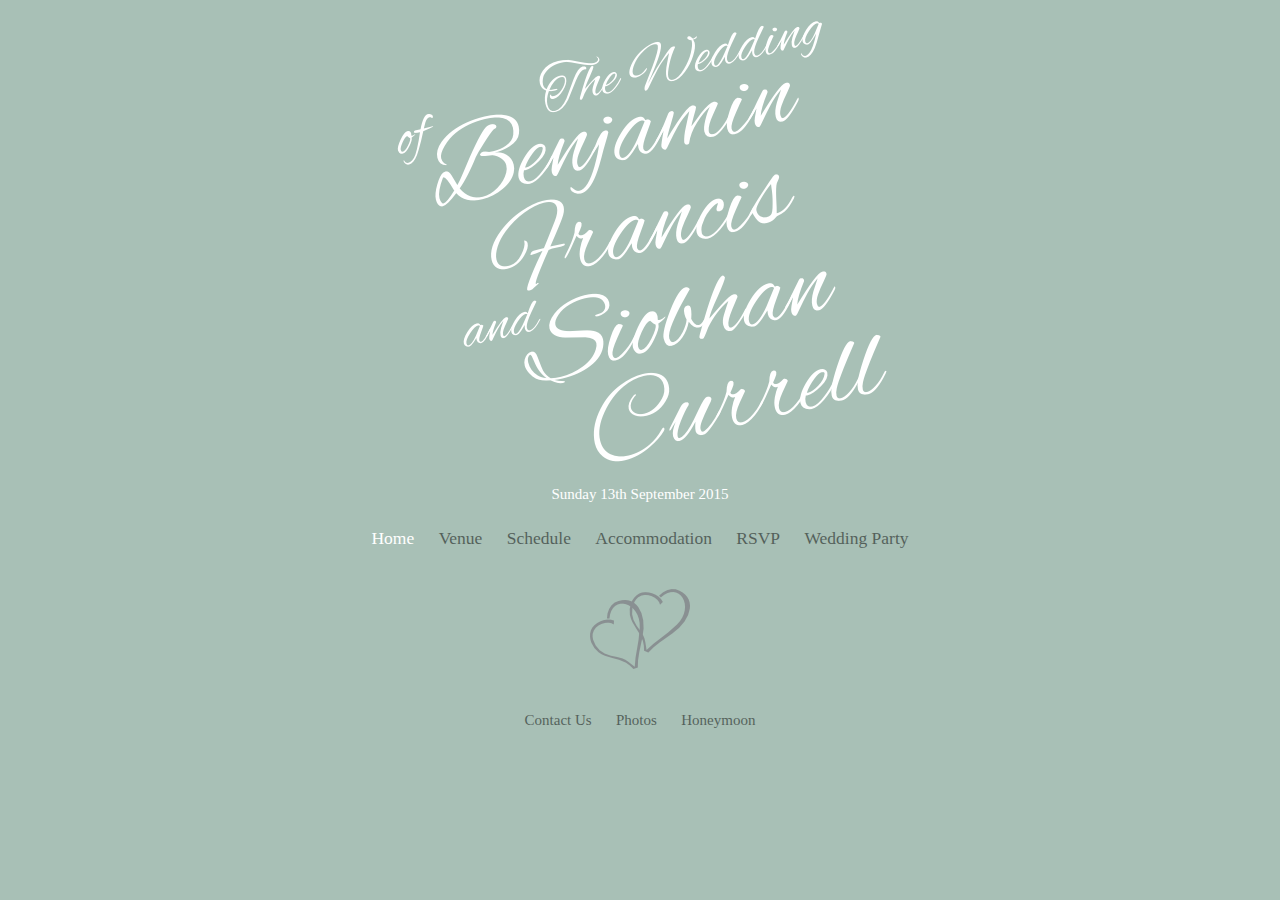
<file: index.html>
<!DOCTYPE html>

<html>
  <head>
    <meta charset="utf-8">
    <title>Ben & Siobhan's Wedding</title>
    <link rel="stylesheet" type="text/css" href="css/site.css" />
    <link rel="stylesheet" type="text/css" href="css/home.css" />
  </head>
  <body>
    <img src="images/title.png" alt="Ben & Siobhan's Wedding" class="headline-image" />
    <p class="date">Sunday 13th September 2015</p>
    <nav>
      <ul>
        <li class="selected"><a href="/">Home</a></li>
        <li><a href="/venue">Venue</a></li>
        <li><a href="/schedule">Schedule</a></li>
        <li><a href="/accommodation">Accommodation</a></li>
        <li><a href="/rsvp">RSVP</a></li>
        <li><a href="/wedding_party">Wedding Party</a></li>
      </ul>
    </nav>
    <footer>
      <img id="hearts" src="../images/hearts.png" />
      <nav>
        <ul>
          <li><a href="/contact">Contact Us</a></li>
          <li><a href="/photos">Photos</a></li>
          <li><a href="/honeymoon">Honeymoon</a></li>
        </ul>
      </nav>
    </footer>
  </body>
  
</html>
</file>
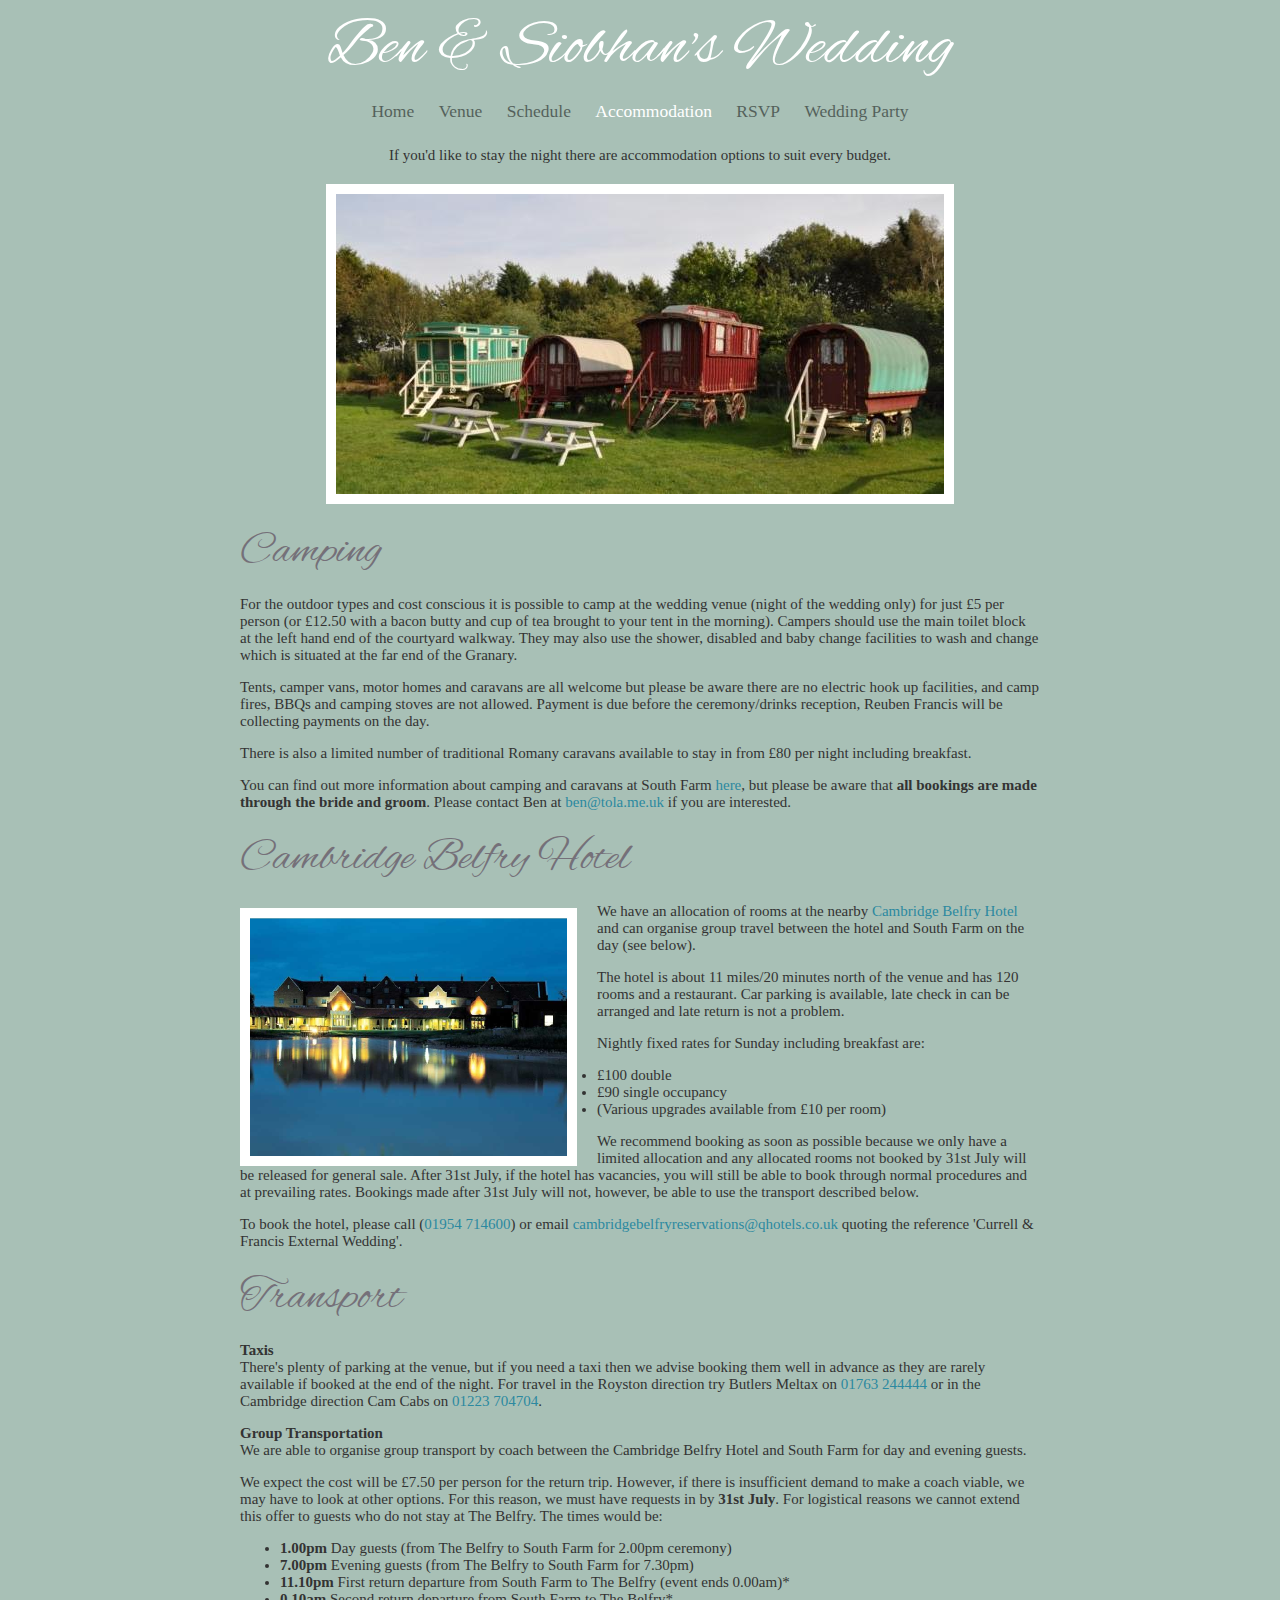
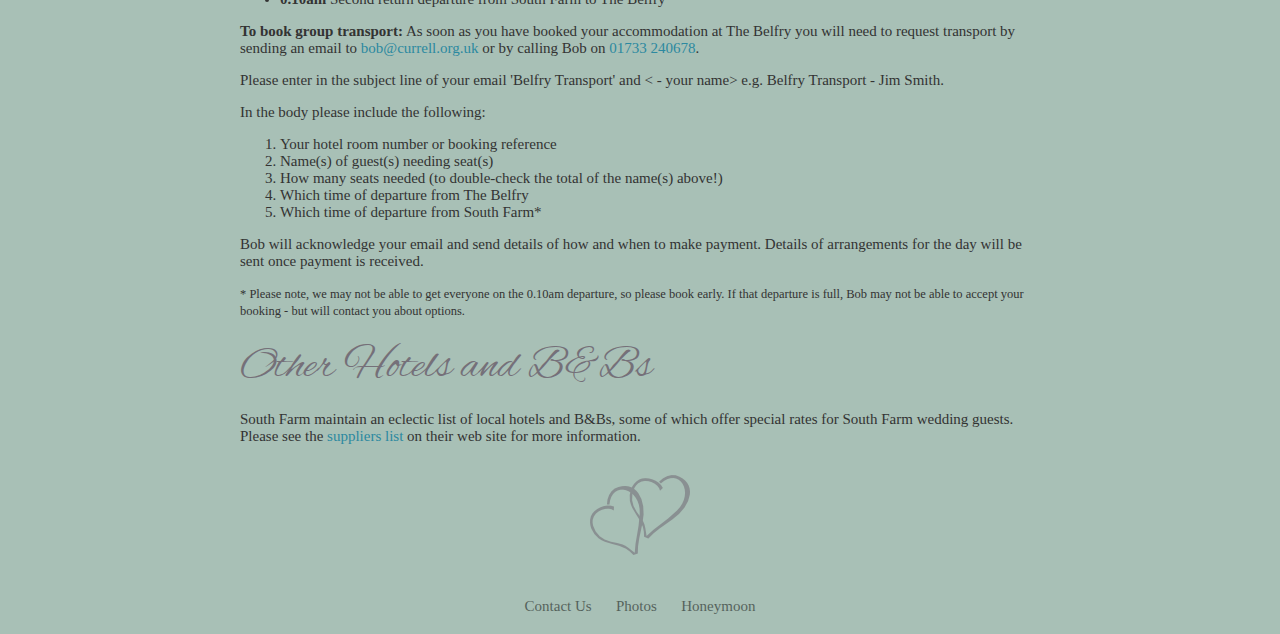
<file: accommodation/index.html>
<!DOCTYPE html>

<html>
  <head>
    <meta charset="utf-8">
    <title>Ben & Siobhan's Wedding - Accommodation</title>
    <link rel="stylesheet" type="text/css" href="../css/site.css" />
        <link rel="stylesheet" type="text/css" href="accommodation.css" />
  </head>
  <body>
    <h1>Ben & Siobhan's Wedding</h1>
    <nav>
      <ul>
        <li><a href="/">Home</a></li>
        <li><a href="/venue">Venue</a></li>
        <li><a href="/schedule">Schedule</a></li>
        <li class="selected"><a href="/accommodation">Accommodation</a></li>
        <li><a href="/rsvp">RSVP</a></li>
        <li><a href="/wedding_party">Wedding Party</a></li>
      </ul>
    </nav>
    <p class="intro">If you'd like to stay the night there are accommodation options to suit every budget.</p>
    <img src="images/caravans.png" alt="South Farm" class="headline-image photo" />
    <section id="accommodation">
      <h2>Camping</h2>
      <p>For the outdoor types and cost conscious it is possible to camp at the wedding venue (night of the wedding only)
      for just £5 per person (or £12.50 with a bacon butty and cup of tea brought to your tent in the morning). Campers should use the main toilet block at the left hand end of the courtyard walkway.
      They may also use the shower, disabled and baby change facilities to wash and change which is situated at the
      far end of the Granary.</p>
      
      <p>Tents, camper vans, motor homes and caravans are all welcome but please be
      aware there are no electric hook up facilities, and camp fires, BBQs and camping stoves are not allowed.
      Payment is due before the ceremony/drinks reception, Reuben Francis will be collecting payments on the day.</p>
      <p>There is also a limited number of traditional Romany caravans available to stay in from £80 per night including breakfast.</p>
      <p>You can find out more information about camping and caravans at South Farm <a href="http://www.south-farm.co.uk/wp-content/uploads/2015/05/Accommodation.pdf">here</a>,
      but please be aware that <strong>all bookings are made through the bride and groom</strong>. Please contact Ben at <a href="mailto:ben@tola.me.uk">ben@tola.me.uk</a> if you are interested.
      </p>
      
      <h2>Cambridge Belfry Hotel</h2>
      <img id="belfry" src="images/belfry.png" class="photo" alt="The Cambridge Belfry" />
      <p>We have an allocation of rooms at the nearby <a href="http://www.qhotels.co.uk/our-locations/the-cambridge-belfry/">Cambridge Belfry Hotel</a> and can organise group travel between the hotel
      and South Farm on the day (see below).</p>
      <p>The hotel is about 11 miles/20 minutes north of the venue and has 120 rooms and a restaurant. Car parking is
      available, late check in can be arranged and late return is not a problem.</p>
      <p>Nightly fixed rates for Sunday including breakfast are:</p>
      <ul id="prices">
        <li>£100 double</li>
        <li>£90 single occupancy</li>
        <li>(Various upgrades available from £10 per room)</li>
      </ul>
      <p>We recommend booking as soon as possible because we only have a limited allocation and any allocated rooms not booked by 31st July will be released for general sale. After 31st July, if the hotel has vacancies, you will still be able to book through normal procedures and at prevailing rates.  Bookings made after 31st July will not, however, be able to use the transport described below.</p>
      <p>To book the hotel, please call (<a href="tel://01954714600">01954 714600</a>) or email <a href="mailto:cambridgebelfryreservations@qhotels.co.uk">cambridgebelfryreservations@qhotels.co.uk</a> quoting the reference 'Currell & Francis External Wedding'.</p>
      
      <h2>Transport</h2>
      <p><strong>Taxis</strong><br />There's plenty of parking at the venue, but if you need a taxi then we advise booking them well in advance as they are rarely available if booked at the end of the night. For travel in the Royston direction try Butlers Meltax on <a href="tel://01763244444">01763 244444</a> or in the Cambridge direction Cam Cabs on <a href="tel://01223704704">01223 704704</a>.</p>
      
      <p><strong>Group Transportation</strong><br />We are able to organise group transport by coach between the Cambridge Belfry Hotel and South Farm for day and evening guests.</p>
      <p>We expect the cost will be £7.50 per person for the return trip.  However, if there is insufficient demand to make a coach viable, we may have to look at other options. For this reason, we must have requests in by <strong>31st July</strong>. For logistical reasons we cannot extend this offer to guests who do not stay at The Belfry. The times would be:</p>
      <ul>
        <li><strong>1.00pm</strong> Day guests (from The Belfry to South Farm for 2.00pm ceremony)	
        <li><strong>7.00pm</strong> Evening guests (from The Belfry to South Farm for 7.30pm)</li>
        <li><strong>11.10pm</strong> First return departure from South Farm to The Belfry	(event ends 0.00am)*</li>
        <li><strong>0.10am</strong> Second return departure from South Farm to The Belfry*</li>
      </ul>
      <p><strong>To book group transport:</strong> As soon as you have booked your accommodation at The Belfry you will need to request transport by sending an email to <a href="mailto:bob@currell.org.uk">bob@currell.org.uk</a> or by calling Bob on <a href="tel://01733240678">01733 240678</a>.</p>
      <p>Please enter in the subject line of your email 'Belfry Transport'  and < - your name> e.g. Belfry Transport - Jim Smith.</p>
      <p>In the body please include the following:</p>
      <ol>
        <li>Your hotel room number or booking reference</li>
        <li>Name(s) of guest(s) needing seat(s)</li>
        <li>How many seats needed (to double-check the total of the name(s) above!)</li>
        <li>Which time of departure from The Belfry</li>
        <li>Which time of departure from South Farm*</li>
      </ol>

      <p>Bob will acknowledge your email and send details of how and when to make payment. Details of arrangements for the day will be sent once payment is received.</p>

<p><small>* Please note, we may not be able to get everyone on the 0.10am departure, so please book early.  If that departure is full, Bob may not be able to accept your booking - but will contact you about options.</small></p>
</p>
      
      <h2>Other Hotels and B&Bs</h2>
      <p>South Farm maintain an eclectic list of local hotels and B&Bs, some of which offer special rates for South Farm wedding guests.
      Please see the <a href="http://south-farm.co.uk/suppliers/">suppliers list</a> on their web site for more information.</p>
    </section>
    <footer>
      <img id="hearts" src="../images/hearts.png" />
      <nav>
        <ul>
          <li><a href="/contact">Contact Us</a></li>
          <li><a href="/photos">Photos</a></li>
          <li><a href="/honeymoon">Honeymoon</a></li>
        </ul>
      </nav>
    </footer>
  </body>
  
</html>
</file>
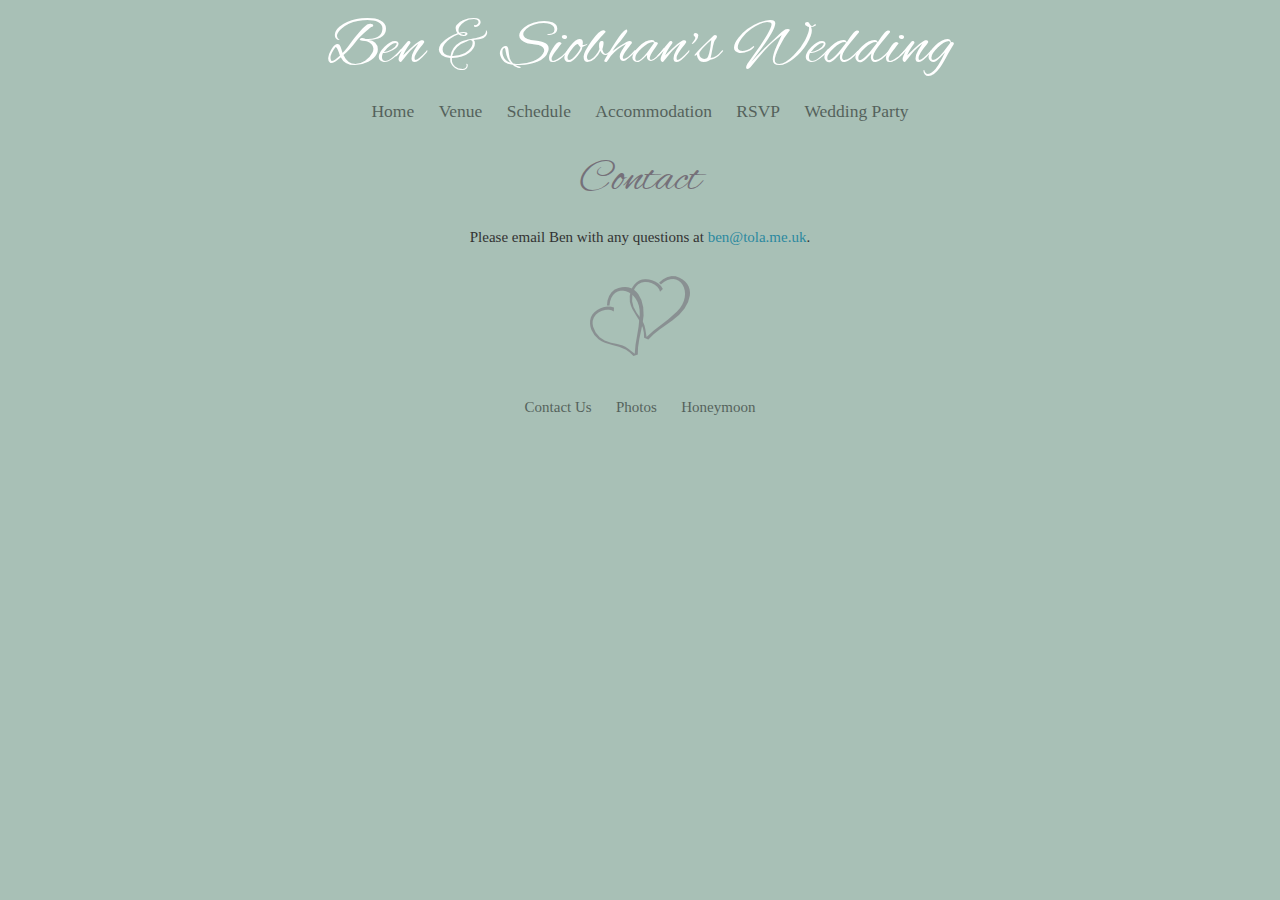
<file: contact/index.html>
<!DOCTYPE html>

<html>
  <head>
    <meta charset="utf-8">
    <title>Ben & Siobhan's Wedding - Schedule</title>
    <link rel="stylesheet" type="text/css" href="../css/site.css" />
    <link rel="stylesheet" type="text/css" href="contact.css" />
  </head>
  <body>
    <h1>Ben & Siobhan's Wedding</h1>
    <nav>
      <ul>
        <li><a href="/">Home</a></li>
        <li><a href="/venue">Venue</a></li>
        <li><a href="/schedule">Schedule</a></li>
        <li><a href="/accommodation">Accommodation</a></li>
        <li><a href="/rsvp">RSVP</a></li>
        <li><a href="/wedding_party">Wedding Party</a></li>
      </ul>
    </nav>
    <section id="contact">
      <h2>Contact</h2>
      <p>Please email Ben with any questions at <a href="mailto:ben@tola.me.uk">ben@tola.me.uk</a>.</p>
    </section>
    <footer>
      <img id="hearts" src="../images/hearts.png" />
      <nav>
        <ul>
          <li><a href="/contact">Contact Us</a></li>
          <li><a href="/photos">Photos</a></li>
          <li><a href="/honeymoon">Honeymoon</a></li>
        </ul>
      </nav>
    </footer>
  </body>
  
</html>
</file>
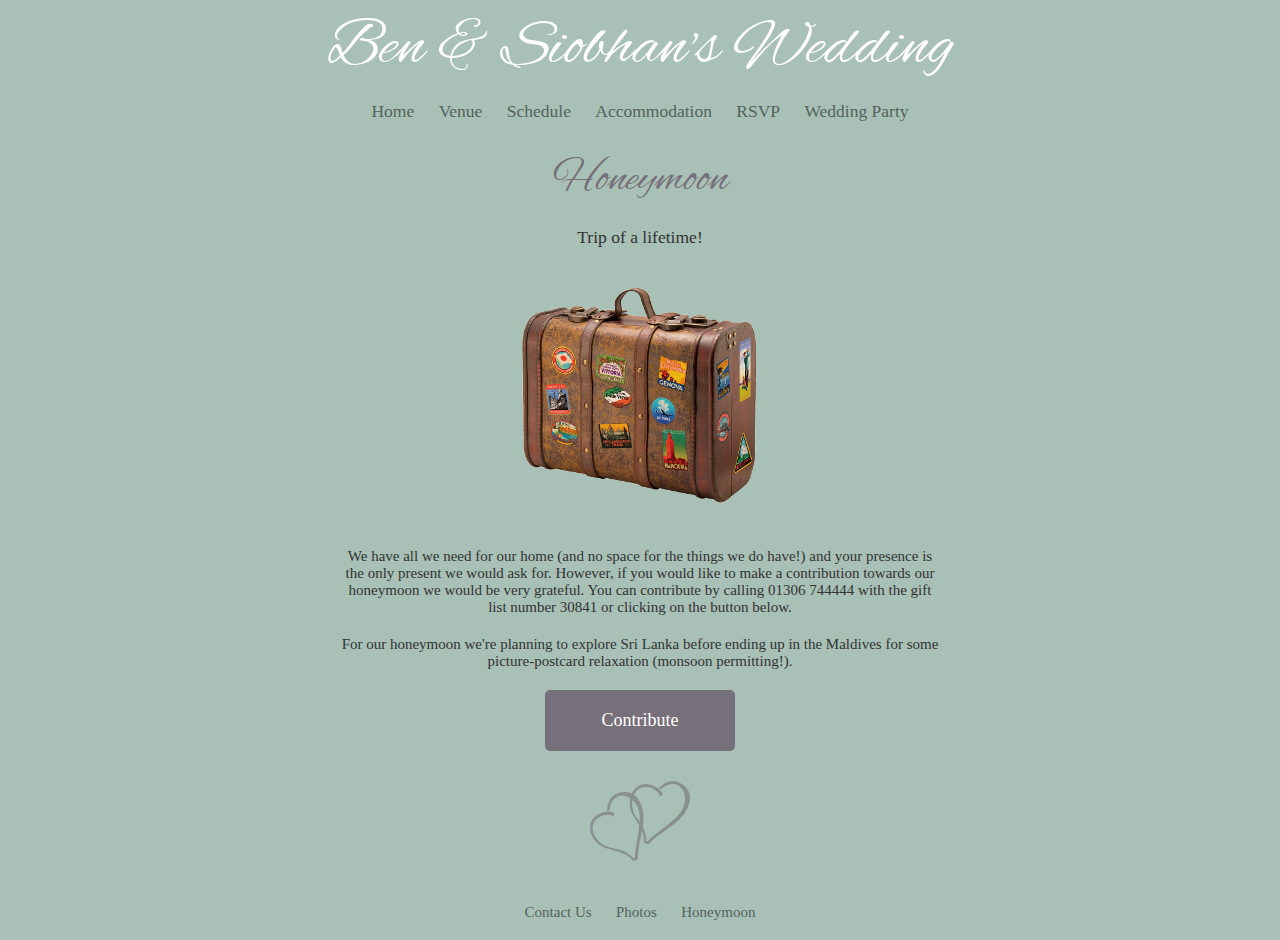
<file: honeymoon/index.html>
<!DOCTYPE html>

<html>
  <head>
    <meta charset="utf-8">
    <title>Ben & Siobhan's Wedding - Schedule</title>
    <link rel="stylesheet" type="text/css" href="../css/site.css" />
    <link rel="stylesheet" type="text/css" href="honeymoon.css" />
  </head>
  <body>
    <h1>Ben & Siobhan's Wedding</h1>
    <nav>
      <ul>
        <li><a href="/">Home</a></li>
        <li><a href="/venue">Venue</a></li>
        <li><a href="/schedule">Schedule</a></li>
        <li><a href="/accommodation">Accommodation</a></li>
        <li><a href="/rsvp">RSVP</a></li>
        <li><a href="/wedding_party">Wedding Party</a></li>
      </ul>
    </nav>
    <section id="honeymoon">
      <h2>Honeymoon</h2>
      <h3>Trip of a lifetime!</h3>
      <img src="images/suitcase.png">
      <p>We have all we need for our home (and no space for the things we do have!) and your presence is the only present we would ask for. However, if you would like to make a contribution towards our honeymoon we would be very grateful. You can contribute by calling 01306 744444 with the gift list number 30841 or clicking on the button below.</p>
      <p>For our honeymoon we're planning to explore Sri Lanka before ending up in the Maldives for some picture-postcard relaxation (monsoon permitting!).</p>
      <a id="contribute-button" href="https://booking.kuoni.co.uk/ob/X1ROOT?TRNTPD=GF04&TRNNRD=1&GFTGID=30841&x=20&y=8">Contribute</a>
    </section>
    <footer>
      <img id="hearts" src="../images/hearts.png" />
      <nav>
        <ul>
          <li><a href="/contact">Contact Us</a></li>
          <li><a href="/photos">Photos</a></li>
          <li><a href="/honeymoon">Honeymoon</a></li>
        </ul>
      </nav>
    </footer>
  </body>
  
</html>
</file>
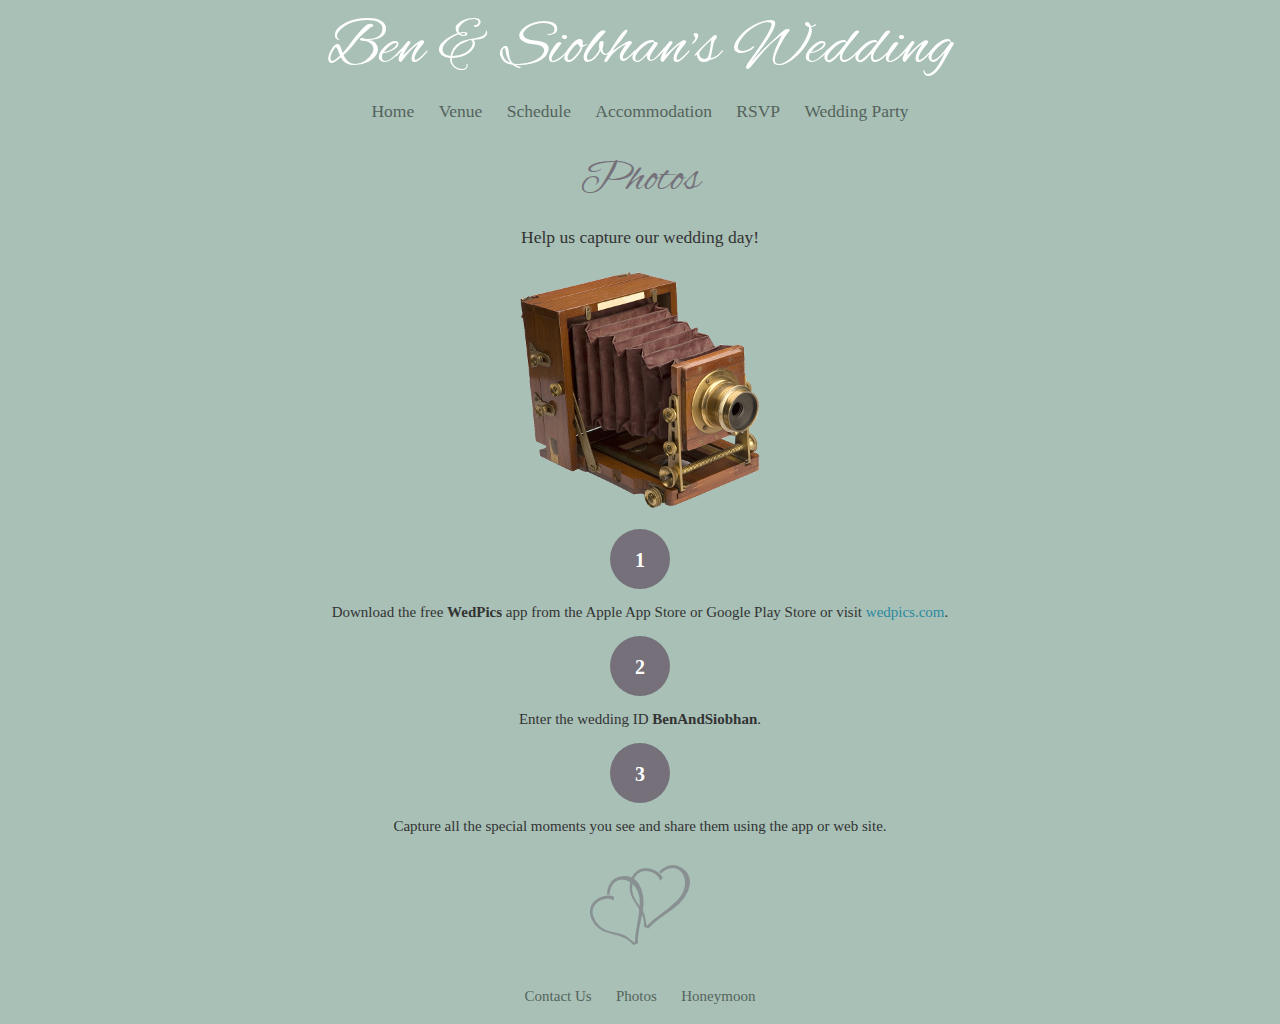
<file: photos/index.html>
<!DOCTYPE html>

<html>
  <head>
    <meta charset="utf-8">
    <title>Ben & Siobhan's Wedding - Schedule</title>
    <link rel="stylesheet" type="text/css" href="../css/site.css" />
    <link rel="stylesheet" type="text/css" href="photos.css" />
  </head>
  <body>
    <h1>Ben & Siobhan's Wedding</h1>
    <nav>
      <ul>
        <li><a href="/">Home</a></li>
        <li><a href="/venue">Venue</a></li>
        <li><a href="/schedule">Schedule</a></li>
        <li><a href="/accommodation">Accommodation</a></li>
        <li><a href="/rsvp">RSVP</a></li>
        <li><a href="/wedding_party">Wedding Party</a></li>
      </ul>
    </nav>
    <section id="photos">
    <h2>Photos</h2>
    <h3>Help us capture our wedding day!</h3>
    <img src="images/camera.png">
    <h4>1</h4>
    <p>Download the free <strong>WedPics</strong> app from the Apple App Store or Google Play Store or visit <a href="http://wedpics.com">wedpics.com</a>.</p>
    <h4>2</h4>
    <p>Enter the wedding ID <strong>BenAndSiobhan</strong>.</p>
    <h4>3</h4>
    <p>Capture all the special moments you see and share them using the app or web site.</p>
    </section>
    <footer>
      <img id="hearts" src="../images/hearts.png" />
      <nav>
        <ul>
          <li><a href="/contact">Contact Us</a></li>
          <li><a href="/photos">Photos</a></li>
          <li><a href="/honeymoon">Honeymoon</a></li>
        </ul>
      </nav>
    </footer>
  </body>
  
</html>
</file>
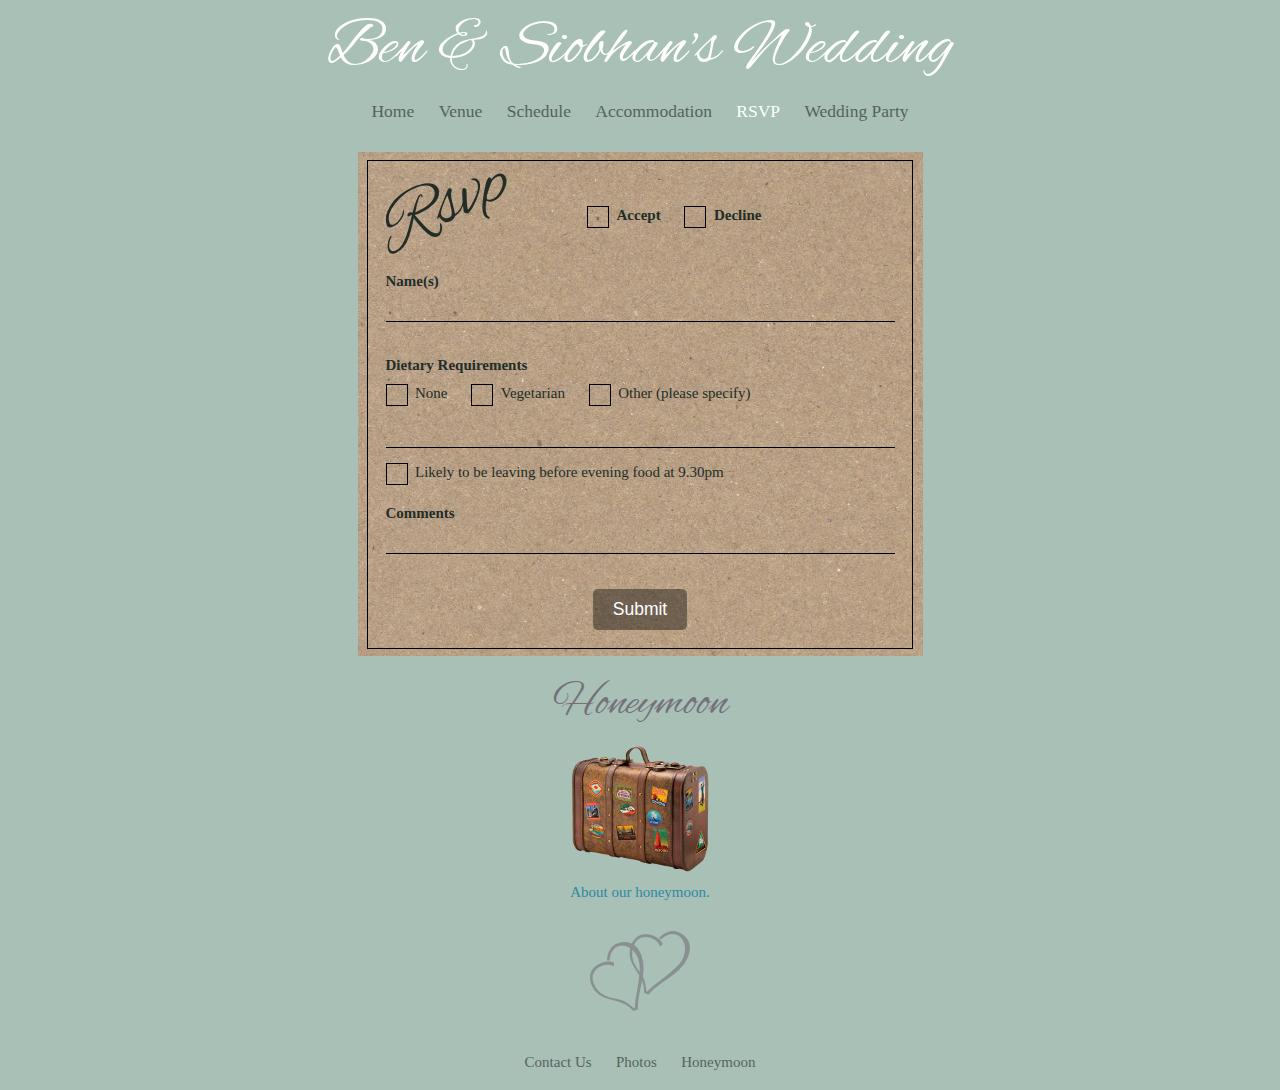
<file: rsvp/index.html>
<!DOCTYPE html>

<html>
  <head>
    <meta charset="utf-8">
    <title>Ben & Siobhan's Wedding - RSVP</title>
    <link rel="stylesheet" type="text/css" href="../css/site.css" />
    <link rel="stylesheet" type="text/css" href="rsvp.css" />
  </head>
  <body>
    <h1>Ben & Siobhan's Wedding</h1>
    <nav>
      <ul>
        <li><a href="/">Home</a></li>
        <li><a href="/venue">Venue</a></li>
        <li><a href="/schedule">Schedule</a></li>
        <li><a href="/accommodation">Accommodation</a></li>
        <li class="selected"><a href="/rsvp">RSVP</a></li>
        <li><a href="/wedding_party">Wedding Party</a></li>
      </ul>
    </nav>
    <section id="rsvp">
      <form id="rsvp-form" action="submit.php" method="POST">
        <fieldset id="rsvp-fieldset">
          <h2 id="rsvp-heading">Rsvp</h2>
          <fieldset id="response-fieldset">
            <label>
              <input required type="radio" name="response" value="accept" /><span>Accept</span>
            </label>
            <label>
              <input required type="radio" name="response" value="decline" /><span>Decline</span>
            </label>
          </fieldset>
          <h3>Name(s)</h3>
          <input required type="text" name="names" />
          <h3 id="dietary_requirements_heading">Dietary Requirements</h3>
          <label>
            <input required type="radio" name="dietary_requirements" value="none" /><span>None</span>
          </label>
          <label>
            <input required type="radio" name="dietary_requirements" value="vegetarian" /><span>Vegetarian</span>
          </label>
            <label>
            <input required type="radio" name="dietary_requirements" value="other" /><span>Other (please specify)</span>
          </label>
          <input id="other_dietary_requirements" type="text" name="other_dietary_requirements" />
          <label>
            <input type="checkbox" name="leaving_early"><span>Likely to be leaving before evening food at 9.30pm</span>
          </label>
          <h3>Comments</h3>
          <input type="text" name="comments" />
          <button type="submit" name="submit">Submit</button>
        </fieldset>
      </form>
      <h2>Honeymoon</h2>
      <a id="honeymoon-link" href="/honeymoon"><img id="suitcase" src="images/suitcase.png"></a>
      <a id="honeymoon-link" href="/honeymoon">About our honeymoon.</a>
    </section>
    <footer>
      <img id="hearts" src="../images/hearts.png" />
      <nav>
        <ul>
          <li><a href="/contact">Contact Us</a></li>
          <li><a href="/photos">Photos</a></li>
          <li><a href="/honeymoon">Honeymoon</a></li>
        </ul>
      </nav>
    </footer>
  </body>
  
</html>
</file>
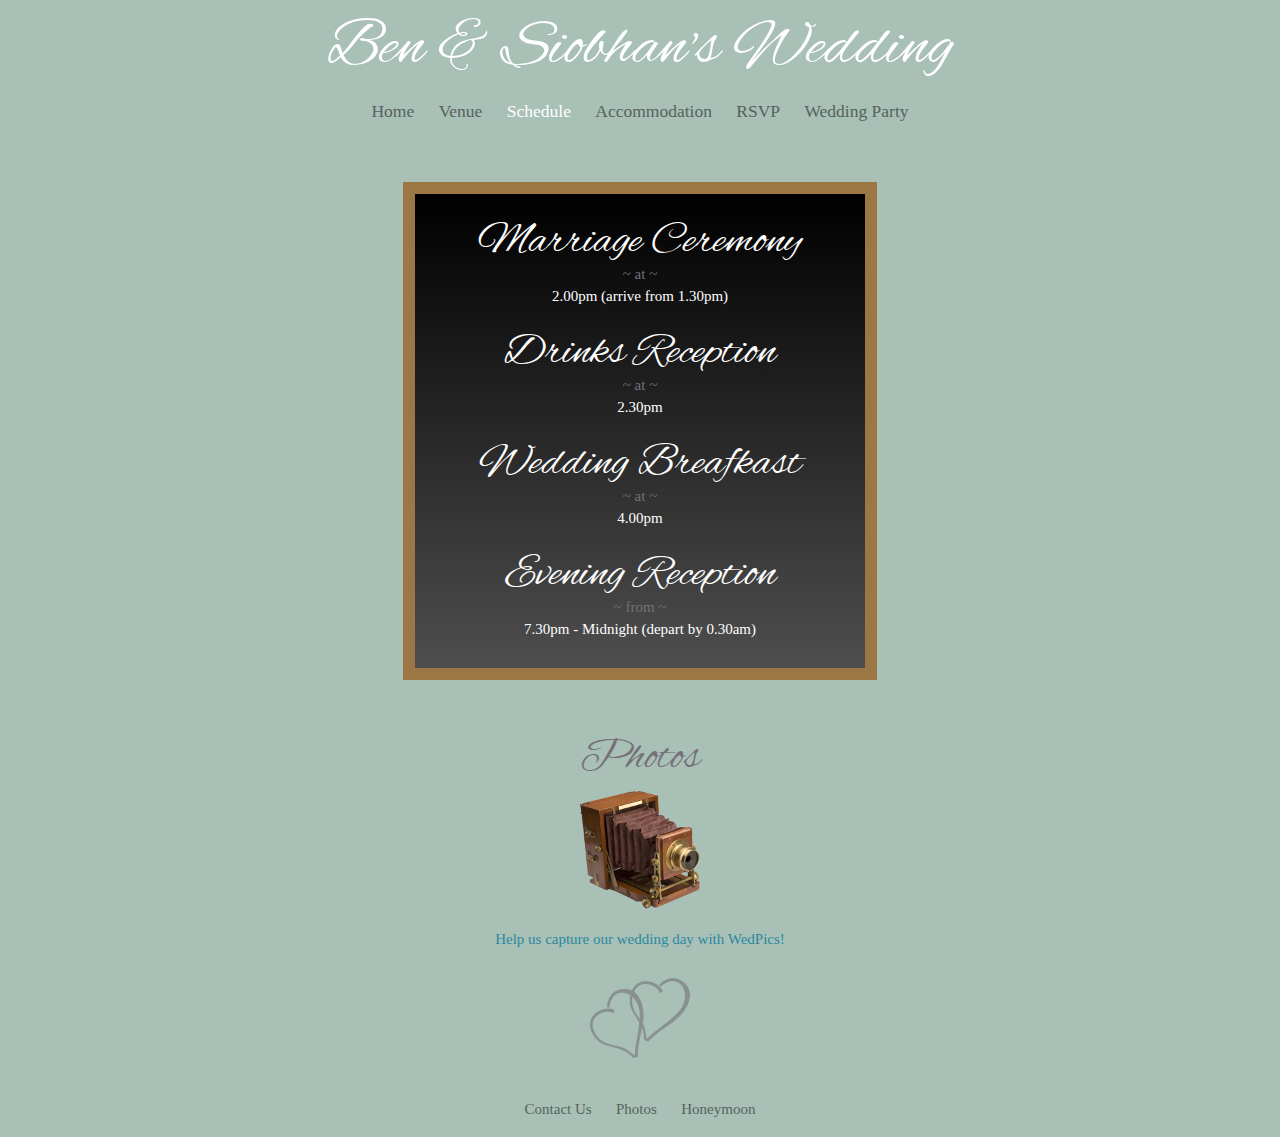
<file: schedule/index.html>
<!DOCTYPE html>

<html>
  <head>
    <meta charset="utf-8">
    <title>Ben & Siobhan's Wedding - Schedule</title>
    <link rel="stylesheet" type="text/css" href="../css/site.css" />
    <link rel="stylesheet" type="text/css" href="schedule.css" />
  </head>
  <body>
    <h1>Ben & Siobhan's Wedding</h1>
    <nav>
      <ul>
        <li><a href="/">Home</a></li>
        <li><a href="/venue">Venue</a></li>
        <li class="selected"><a href="/schedule">Schedule</a></li>
        <li><a href="/accommodation">Accommodation</a></li>
        <li><a href="/rsvp">RSVP</a></li>
        <li><a href="/wedding_party">Wedding Party</a></li>
      </ul>
    </nav>
    <section id="schedule">
      <div class="blackboard">
        <h2>Marriage Ceremony</h2>
        <p class="separator">~ at ~</p>
        <p class="time">2.00pm (arrive from 1.30pm)</p>
        
        <h2>Drinks Reception</h2>
        <p class="separator">~ at ~</p>
        <p class="time">2.30pm</p>
        
        <h2>Wedding Breafkast</h2>
        <p class="separator">~ at ~</p>
        <p class="time">4.00pm</p>
        
        <h2>Evening Reception</h2>
        <p class="separator">~ from ~</p>
        <p class="time">7.30pm - Midnight (depart by 0.30am)</p>
      </div>
      <h2 id="photos-heading">Photos</h2>
      <a href="/photos"><img src="images/camera.png"></a>
      <p><a href="/photos">Help us capture our wedding day with WedPics!</a></p>
    </section>
    <footer>
      <img id="hearts" src="../images/hearts.png" />
      <nav>
        <ul>
          <li><a href="/contact">Contact Us</a></li>
          <li><a href="/photos">Photos</a></li>
          <li><a href="/honeymoon">Honeymoon</a></li>
        </ul>
      </nav>
    </footer>
  </body>
  
</html>
</file>
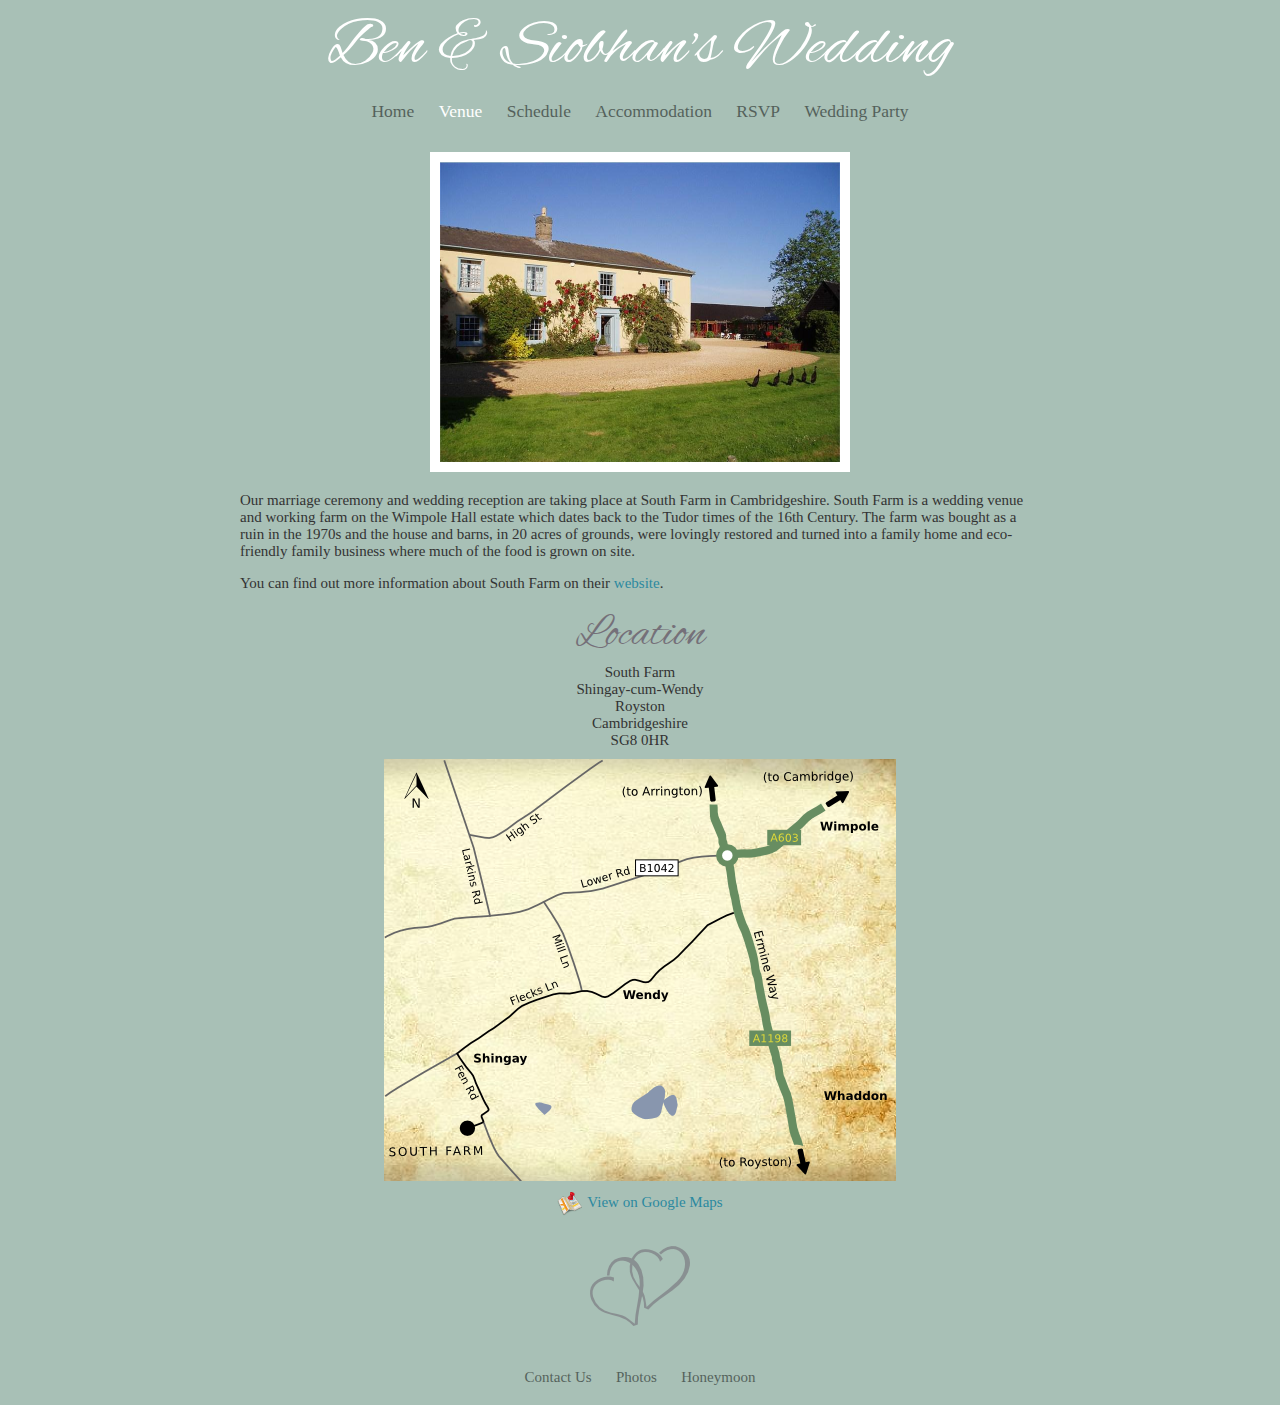
<file: venue/index.html>
<!DOCTYPE html>

<html>
  <head>
    <meta charset="utf-8">
    <title>Ben & Siobhan's Wedding - Venue</title>
    <link rel="stylesheet" type="text/css" href="../css/site.css" />
    <link rel="stylesheet" type="text/css" href="venue.css" />
  </head>
  <body>
    <h1>Ben & Siobhan's Wedding</h1>
    <nav>
      <ul>
        <li><a href="/">Home</a></li>
        <li class="selected"><a href="/venue">Venue</a></li>
        <li><a href="/schedule">Schedule</a></li>
        <li><a href="/accommodation">Accommodation</a></li>
        <li><a href="/rsvp">RSVP</a></li>
        <li><a href="/wedding_party">Wedding Party</a></li>
      </ul>
    </nav>
    <img src="images/south_farm.png" alt="South Farm" class="headline-image photo" />
    <section id="venue">
      
      <p>Our marriage ceremony and wedding reception are taking place at South Farm in Cambridgeshire. South Farm is a wedding venue and working farm on the Wimpole Hall estate which dates back to the Tudor times of the 16th Century. The farm was bought as a ruin in the 1970s and the house and barns, in 20 acres of grounds, were lovingly restored and turned into a family home and eco-friendly family business where much of the food is grown on site.</p>

      <p>You can find out more information about South Farm on their <a href="http://www.south-farm.co.uk" target="_blank">website</a>.</p>

      <h2 id="location-heading">Location</h2>
      <p id="address">South Farm<br />
        Shingay-cum-Wendy<br />
        Royston<br />
        Cambridgeshire<br />
        SG8 0HR
      </p>
      <a id="map" target="_blank" href="https://www.google.co.uk/maps/place/South+Farm/@52.1029554,-0.0730043,11z/data=!4m7!1m4!3m3!1s0x4877d513550fb831:0xc59912fbe908b2c2!2sSouth+Farm!3b1!3m1!1s0x4877d513550fb831:0xc59912fbe908b2c2">
        <img src="images/map.png">
      </a>
      <a id="map-link" target="_blank" href="https://www.google.co.uk/maps/place/South+Farm/@52.1029554,-0.0730043,11z/data=!4m7!1m4!3m3!1s0x4877d513550fb831:0xc59912fbe908b2c2!2sSouth+Farm!3b1!3m1!1s0x4877d513550fb831:0xc59912fbe908b2c2">
        <img src="images/google_maps_icon.png">View on Google Maps 
      </a>
    </section>
    <footer>
      <img id="hearts" src="../images/hearts.png" />
      <nav>
        <ul>
          <li><a href="/contact">Contact Us</a></li>
          <li><a href="/photos">Photos</a></li>
          <li><a href="/honeymoon">Honeymoon</a></li>
        </ul>
      </nav>
    </footer>
  </body>
  
</html>
</file>
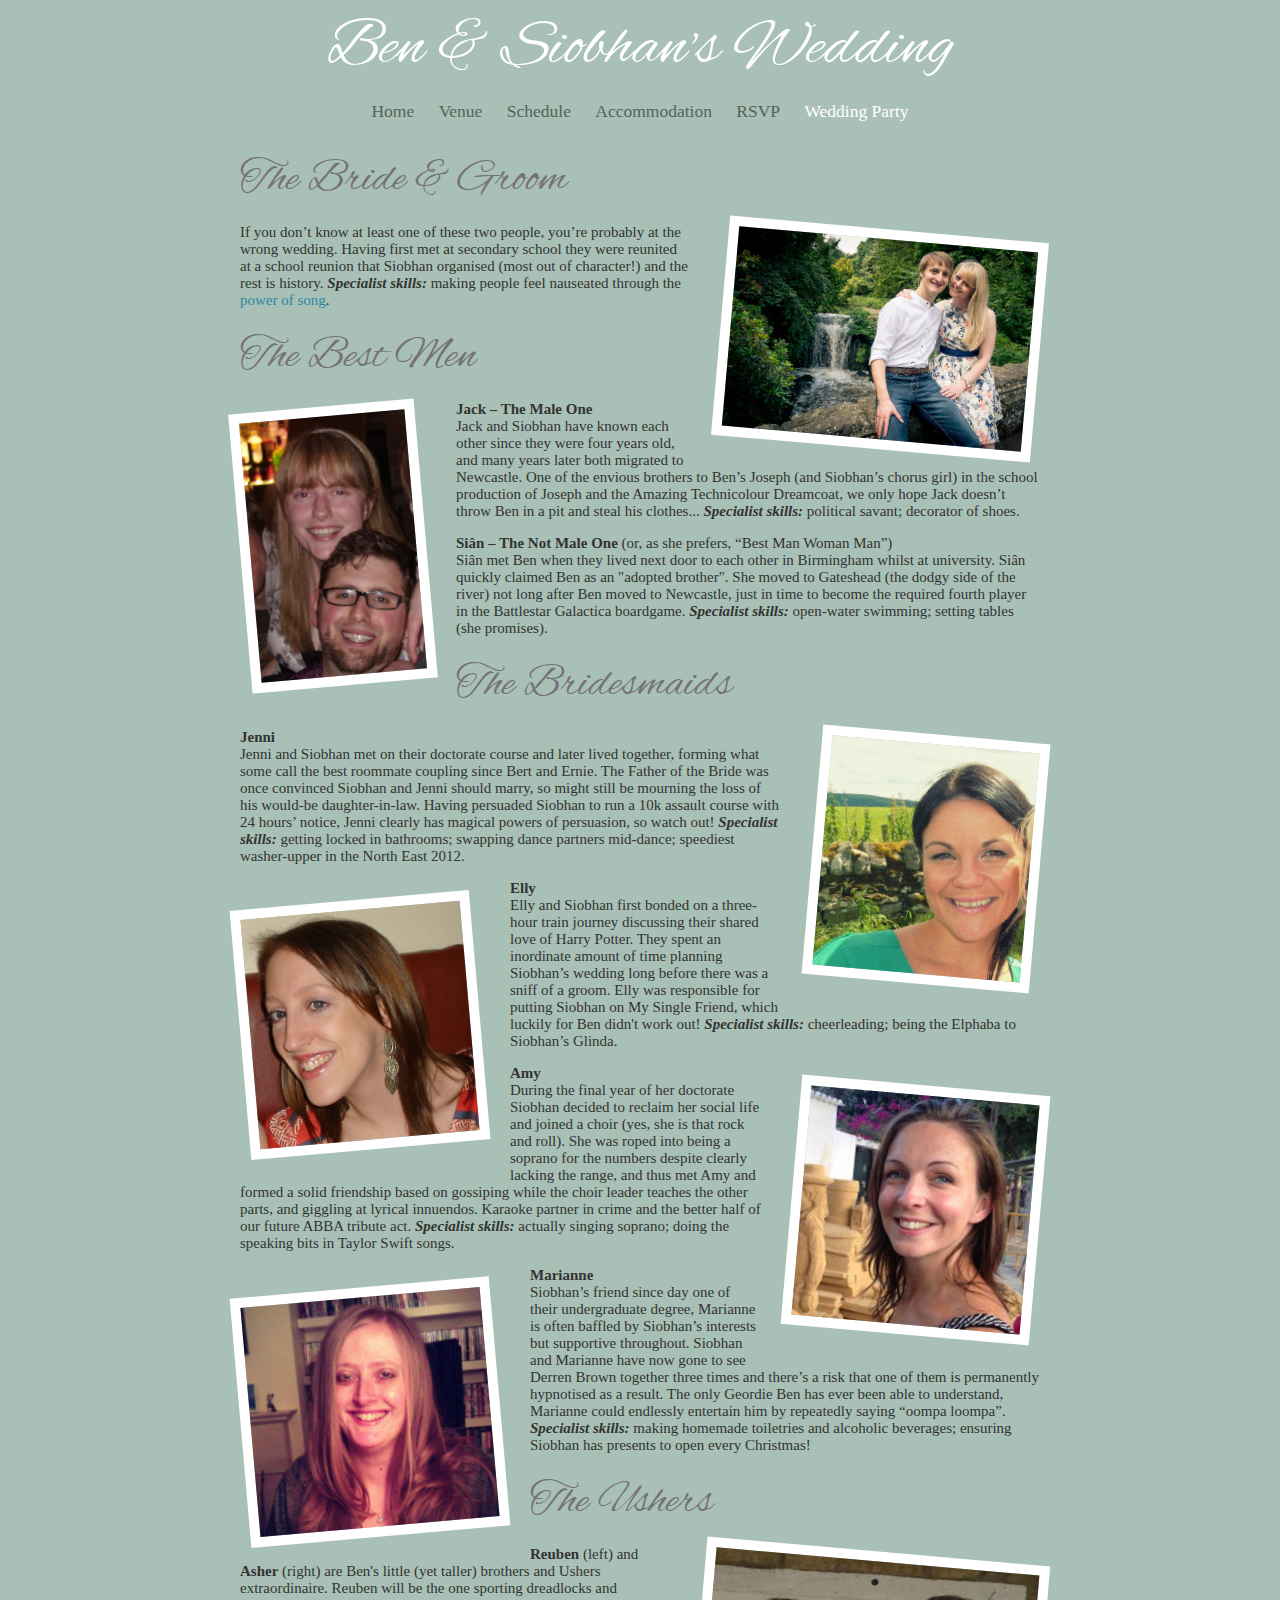
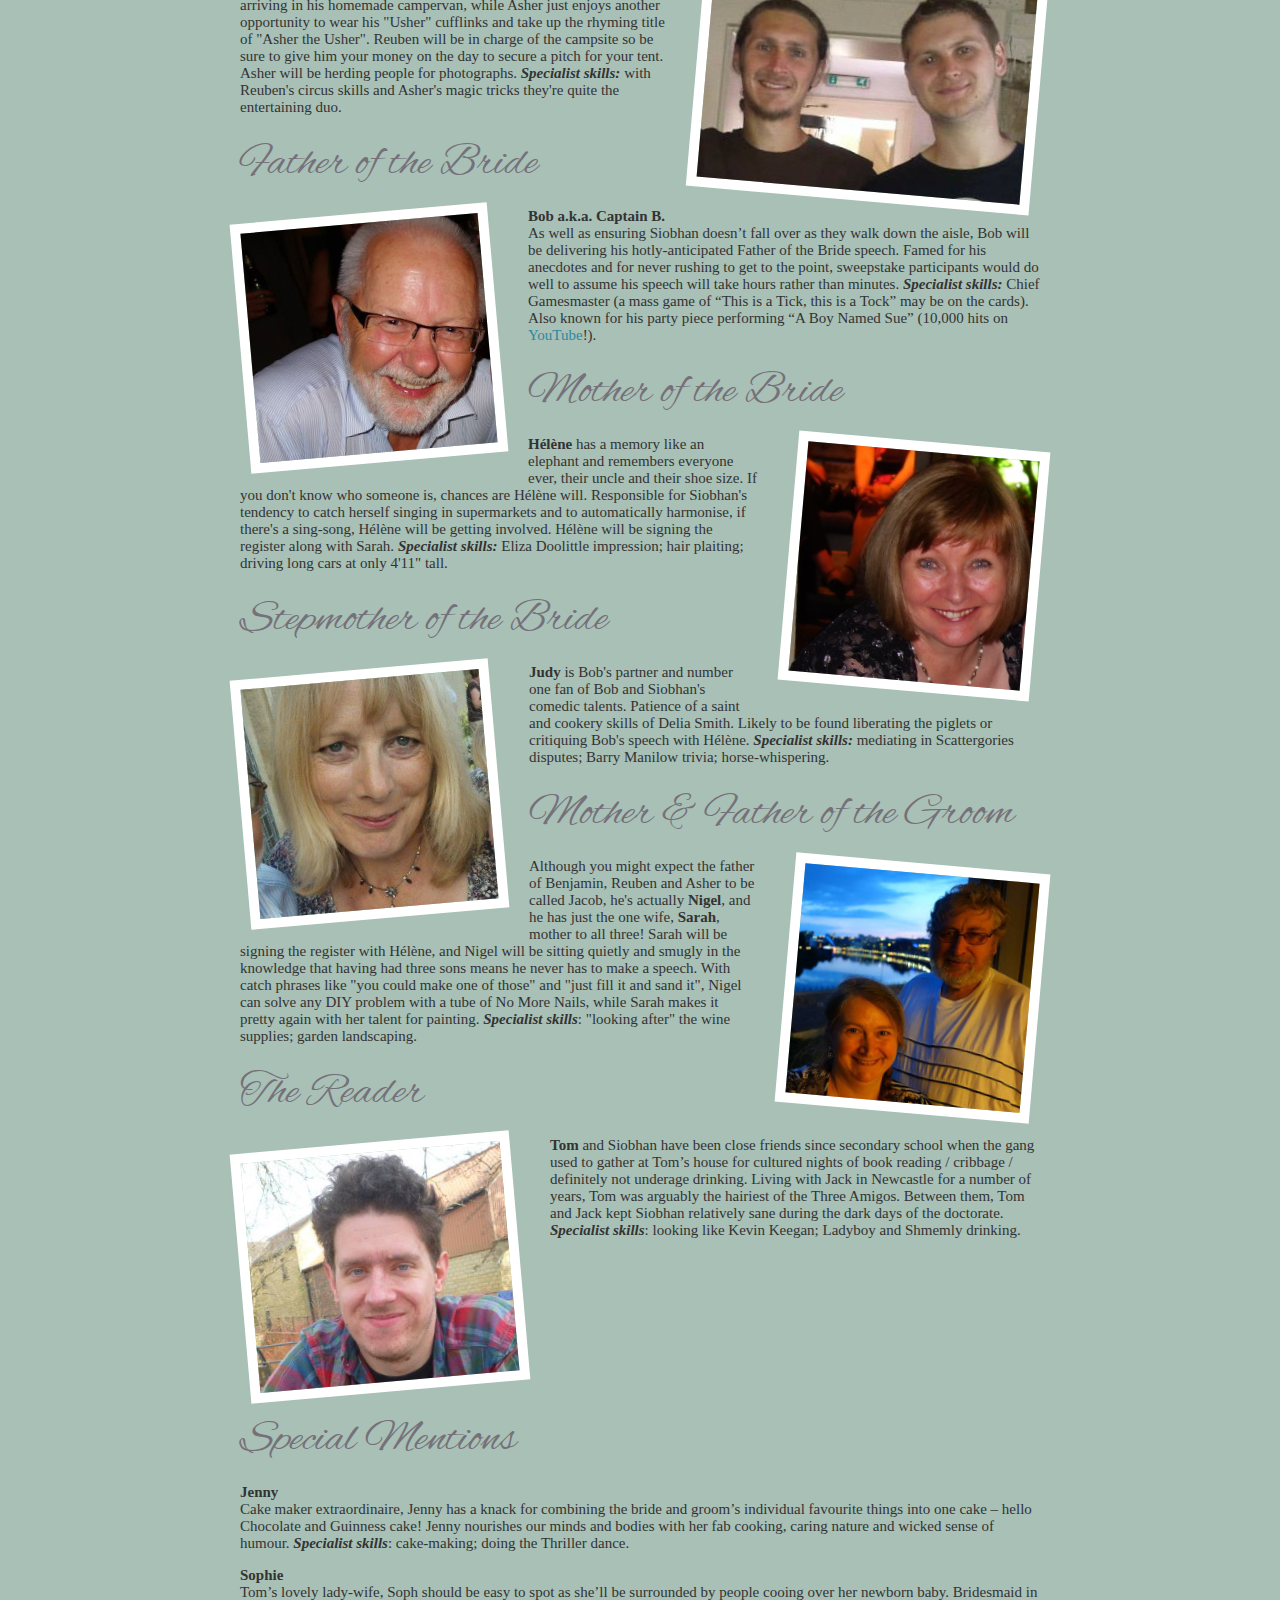
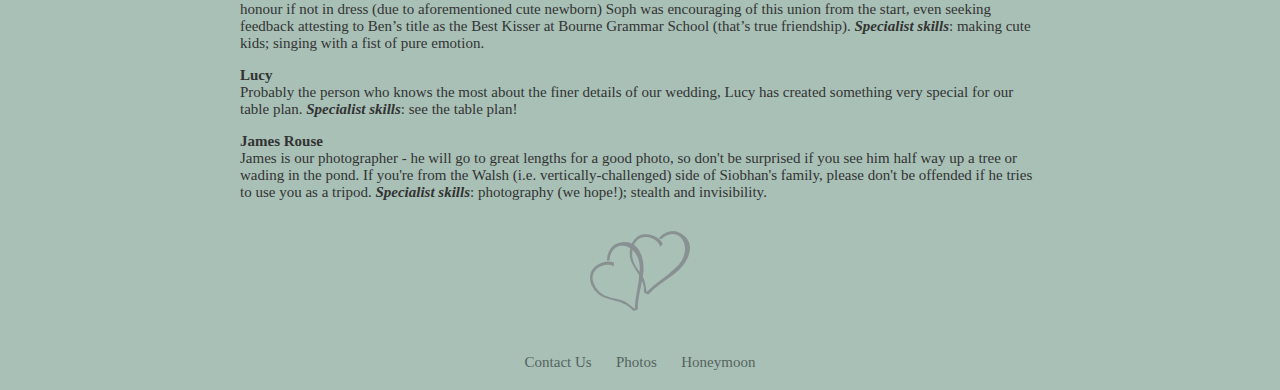
<file: wedding_party/index.html>
<!DOCTYPE html>

<html>
  <head>
    <meta charset="utf-8">
    <title>Ben & Siobhan's Wedding - Wedding Party</title>
    <link rel="stylesheet" type="text/css" href="../css/site.css" />
    <link rel="stylesheet" type="text/css" href="wedding_party.css" />
  </head>
  <body>
    <h1>Ben & Siobhan's Wedding</h1>
    <nav>
      <ul>
        <li><a href="/">Home</a></li>
        <li><a href="/venue">Venue</a></li>
        <li><a href="/schedule">Schedule</a></li>
        <li><a href="/accommodation">Accommodation</a></li>
        <li><a href="/rsvp">RSVP</a></li>
        <li class="selected"><a href="/wedding_party">Wedding Party</a></li>
      </ul>
    </nav>
    <section id="wedding_party">
      <h2>The Bride & Groom</h2>
      <img src="images/ben_and_siobhan.jpg" class="photo right" />
      <p>If you don’t know at least one of these two people, you’re probably at the wrong wedding. Having first met at secondary school they were reunited at a school reunion that Siobhan organised (most out of character!) and the rest is history. <strong><em>Specialist skills:</em></strong> making people feel nauseated through the <a href="https://www.youtube.com/watch?v=eJOoW9nLI8A" target="_blank">power of song</a>.</p>
      
      <h2>The Best Men</h2>
      <img src="images/jack_and_sian.jpg" class="photo left" />
      <p><strong>Jack – The Male One</strong><br />Jack and Siobhan have known each other since they were four years old, and many years later both migrated to Newcastle. One of the envious brothers to Ben’s Joseph (and Siobhan’s chorus girl) in the school production of Joseph and the Amazing Technicolour Dreamcoat, we only hope Jack doesn’t throw Ben in a pit and steal his clothes... <strong><em>Specialist skills:</em></strong> political savant; decorator of shoes.</p>
      <p><strong>Siân – The Not Male One</strong> (or, as she prefers, “Best Man Woman Man”)<br />Siân met Ben when they lived next door to each other in Birmingham whilst at university. Siân quickly claimed Ben as an "adopted brother". She moved to Gateshead (the dodgy side of the river) not long after Ben moved to Newcastle, just in time to become the required fourth player in the Battlestar Galactica boardgame. <strong><em>Specialist skills:</em></strong> open-water swimming; setting tables (she promises).</p>
      
      <h2>The Bridesmaids</h2>
      <img src="images/jenni.jpg" class="photo right" />
      <p><strong>Jenni</strong><br />Jenni and Siobhan met on their doctorate course and later lived together, forming what some call the best roommate coupling since Bert and Ernie.  The Father of the Bride was once convinced Siobhan and Jenni should marry, so might still be mourning the loss of his would-be daughter-in-law.  Having persuaded Siobhan to run a 10k assault course with 24 hours’ notice, Jenni clearly has magical powers of persuasion, so watch out! <strong><em>Specialist skills:</em></strong> getting locked in bathrooms; swapping dance partners mid-dance; speediest washer-upper in the North East 2012.</p>
      
      <img src="images/elly.jpg" class="photo left" />
      <p><strong>Elly</strong><br />Elly and Siobhan first bonded on a three-hour train journey discussing their shared love of Harry Potter.  They spent an inordinate amount of time planning Siobhan’s wedding long before there was a sniff of a groom.  Elly was responsible for putting Siobhan on My Single Friend, which luckily for Ben didn't work out! <strong><em>Specialist skills:</em></strong> cheerleading; being the Elphaba to Siobhan’s Glinda.</p>
      
      <img src="images/amy.jpg" class="photo right" />
      <p><strong>Amy</strong><br />During the final year of her doctorate Siobhan decided to reclaim her social life and joined a choir (yes, she is that rock and roll).  She was roped into being a soprano for the numbers despite clearly lacking the range, and thus met Amy and formed a solid friendship based on gossiping while the choir leader teaches the other parts, and giggling at lyrical innuendos.  Karaoke partner in crime and the better half of our future ABBA tribute act. <strong><em>Specialist skills:</em></strong> actually singing soprano; doing the speaking bits in Taylor Swift songs.</p>
      
      <img src="images/marianne.jpg" class="photo left" />
      <p><strong>Marianne</strong><br />Siobhan’s friend since day one of their undergraduate degree, Marianne is often baffled by Siobhan’s interests but supportive throughout.  Siobhan and Marianne have now gone to see Derren Brown together three times and there’s a risk that one of them is permanently hypnotised as a result.  The only Geordie Ben has ever been able to understand, Marianne could endlessly entertain him by repeatedly saying “oompa loompa”.  <strong><em>Specialist skills:</em></strong> making homemade toiletries and alcoholic beverages; ensuring Siobhan has presents to open every Christmas!</p>
      
      <h2>The Ushers</h2>
      <img src="images/reuben_and_asher.jpg" class="photo right" />
      <p><strong>Reuben</strong> (left) and <strong>Asher</strong> (right) are Ben's little (yet taller) brothers and Ushers extraordinaire. Reuben will be the one sporting dreadlocks and arriving in his homemade campervan, while Asher just enjoys another opportunity to wear his "Usher" cufflinks and take up the rhyming title of "Asher the Usher". Reuben will be in charge of the campsite so be sure to give him your money on the day to secure a pitch for your tent. Asher will be herding people for photographs. <strong><em>Specialist skills:</em></strong> with Reuben's circus skills and Asher's magic tricks they're quite the entertaining duo.</p>
      
      <h2>Father of the Bride</h2>
      <img src="images/bob.jpg" class="photo left" />
      <p><strong>Bob a.k.a. Captain B.</strong><br />As well as ensuring Siobhan doesn’t fall over as they walk down the aisle, Bob will be delivering his hotly-anticipated Father of the Bride speech.  Famed for his anecdotes and for never rushing to get to the point, sweepstake participants would do well to assume his speech will take hours rather than minutes. <strong><em>Specialist skills:</em></strong> Chief Gamesmaster (a mass game of “This is a Tick, this is a Tock” may be on the cards).  Also known for his party piece performing “A Boy Named Sue” (10,000 hits on <a href="https://www.youtube.com/watch?v=ToKs82RVyDY" target="_blank">YouTube</a>!).</p>
      
      <h2>Mother of the Bride</h2>
      <img src="images/helene.jpg" class="photo right" />
      <p><strong>Hélène</strong> has a memory like an elephant and remembers everyone ever, their uncle and their shoe size. If you don't know who someone is, chances are Hélène will. Responsible for Siobhan's tendency to catch herself singing in supermarkets and to automatically harmonise, if there's a sing-song, Hélène will be getting involved. Hélène will be signing the register along with Sarah. <strong><em>Specialist skills:</em></strong> Eliza Doolittle impression; hair plaiting; driving long cars at only 4'11" tall.</p>
      
      <h2>Stepmother of the Bride</h2>
      <img src="images/judy.jpg" class="photo left" />
      <p><strong>Judy</strong> is Bob's partner and number one fan of Bob and Siobhan's comedic talents. Patience of a saint and cookery skills of Delia Smith. Likely to be found liberating the piglets or critiquing Bob's speech with Hélène. <strong><em>Specialist skills:</em></strong> mediating in Scattergories disputes; Barry Manilow trivia; horse-whispering.</p>
      
      <h2>Mother & Father of the Groom</h2>
      <img src="images/sarah_and_nigel.jpg" class="photo right" />
      <p>Although you might expect the father of Benjamin, Reuben and Asher to be called Jacob, he's actually <strong>Nigel</strong>, and he has just the one wife, <strong>Sarah</strong>, mother to all three! Sarah will be signing the register with Hélène, and Nigel will be sitting quietly and smugly in the knowledge that having had three sons means he never has to make a speech.  With catch phrases like "you could make one of those" and "just fill it and sand it", Nigel can solve any DIY problem with a tube of No More Nails, while Sarah makes it pretty again with her talent for painting. <strong><em>Specialist skills</em></strong>: "looking after" the wine supplies; garden landscaping.</p>
      
      <h2>The Reader</h2>
      <img src="images/tom.jpg" class="photo left" />
      <p><strong>Tom</strong> and Siobhan have been close friends since secondary school when the gang used to gather at Tom’s house for cultured nights of book reading / cribbage / definitely not underage drinking.  Living with Jack in Newcastle for a number of years, Tom was arguably the hairiest of the Three Amigos.  Between them, Tom and Jack kept Siobhan relatively sane during the dark days of the doctorate. <strong><em>Specialist skills</strong></em>: looking like Kevin Keegan; Ladyboy and Shmemly drinking.</p>
      
      <h2 id="special-mentions">Special Mentions</h2>
      <p><strong>Jenny</strong><br />Cake maker extraordinaire, Jenny has a knack for combining the bride and groom’s individual favourite things into one cake – hello Chocolate and Guinness cake!  Jenny nourishes our minds and bodies with her fab cooking, caring nature and wicked sense of humour. <strong><em>Specialist skills</em></strong>: cake-making; doing the Thriller dance.</p>
      <p><strong>Sophie</strong><br />Tom’s lovely lady-wife, Soph should be easy to spot as she’ll be surrounded by people cooing over her newborn baby.  Bridesmaid in honour if not in dress (due to aforementioned cute newborn) Soph was encouraging of this union from the start, even seeking feedback attesting to Ben’s title as the Best Kisser at Bourne Grammar School (that’s true friendship). <strong><em>Specialist skills</em></strong>: making cute kids; singing with a fist of pure emotion.</p>
      <p><strong>Lucy</strong><br />Probably the person who knows the most about the finer details of our wedding, Lucy has created something very special for our table plan.  <strong><em>Specialist skills</em></strong>: see the table plan!</p>
      <p><strong>James Rouse</strong><br />James is our photographer - he will go to great lengths for a good photo, so don't be surprised if you see him half way up a tree or wading in the pond. If you're from the Walsh (i.e. vertically-challenged) side of Siobhan's family, please don't be offended if he tries to use you as a tripod.   <strong><em>Specialist skills</em></strong>: photography (we hope!); stealth and invisibility.</p>
      
      
      
    </section>
    <footer>
      <img id="hearts" src="../images/hearts.png" />
      <nav>
        <ul>
          <li><a href="/contact">Contact Us</a></li>
          <li><a href="/photos">Photos</a></li>
          <li><a href="/honeymoon">Honeymoon</a></li>
        </ul>
      </nav>
    </footer>
  </body>
  
</html>
</file>
<file: css/site.css>
@font-face {
  font-family: 'AlexBrush';
  src: url('../fonts/AlexBrush.eot');
  src: url('../fonts/AlexBrush.eot?#iefix') format('embedded-opentype'),
  url('../fonts/AlexBrush.woff') format('woff'),
  url('../fonts/AlexBrush.ttf') format('truetype'),
  url('../fonts/AlexBrush.svg#webfont') format('svg');
}

html {
  font-size: 10px;
}

body {
  background-color: #a8c0b6;
  color: #333333;
  font-size:1.5rem;
}

h1 {
  color: #fff;
  text-align: center;
  margin: 0 auto;
  font-family: AlexBrush, Helvetica, sans-serif;
  font-weight: normal;
  font-size: 66px;
}

nav { 
  margin: 0 auto;
  text-align: center;
  font-family: serif;
  font-size: 1.75rem;
}

nav ul {
  margin: 0;
  padding: 1rem;
}

nav ul li {
  list-style: none;
  display: inline;
  padding: 0 1rem;
  opacity: 0.5;
}

footer nav ul li {
  font-size: 1.5rem;
}

nav ul li.selected {
  opacity: 1;
}

nav ul li a {
  color: #000;
  text-decoration: none;
}

nav ul li:hover {
  opacity: 0.75;
}

nav ul li.selected a {
  color: #fff;
}

.intro {
  text-align: center;
}

h2 {
  font-family: AlexBrush, Helvetica, sans-serif;
  font-size: 4.5rem;
  font-weight: normal;
  color: #757079;
  margin-bottom: 0;
  margin-top: 2rem;
}

section {
  width: 800px;
  margin: 0 auto;
  font-family: serif;
}

img.headline-image {
  display: block;
  margin: 2rem auto;
}

.photo {
  border: solid 10px white;
}

#hearts {
  display: block;
  margin: 3rem auto;
}

a {
  color: #2c89a0;
  text-decoration: none;
}

a:hover {
  text-decoration: underline;
}
</file>
<file: css/home.css>
p{
  color: #fff;
  display: block;
  width: 100%;
  text-align: center;
  font-family: serif;
}

p.date {
  color: #fff;
}

p.more {
  color: #000;
}
</file>
<file: accommodation/accommodation.css>
#belfry {
  float: left;
  margin: 2rem 2rem 0 0;
}

#prices {

}
</file>
<file: contact/contact.css>
section#contact {
  text-align: center;
}

section#contact p {
  width: 60rem;
  display: block;
  margin: 2rem auto;
}
</file>
<file: honeymoon/honeymoon.css>
section#honeymoon {
  text-align: center;
}

h3 {
  font-weight: normal;
}

#contribute-button {
  display: block;
  font-size: 1.8rem;
  color: #fff;
  background-color: #757079;
  border-radius: 0.5rem;
  width: 15rem;
  padding: 2rem;
  margin: 0 auto;
}

section#honeymoon p {
  width: 60rem;
  display: block;
  margin: 2rem auto;
}

section#honeymoon img {
  margin: 0 auto;
  padding: 0;
}

#contribute-button:hover {
  text-decoration: none;
  background-color: #89848d;
}

#contribute-button:active {
  background-color: #a39fa7;
}
</file>
<file: photos/photos.css>
section#photos {
  text-align: center;
}

h3 {
  font-weight: normal;
}

h4 {
  background-color: #757079;
  height: 6rem;
  width: 6rem;
  border-radius: 3rem;
  box-sizing: border-box;
  text-align: center;
  font-size: 2rem;
  padding: 2rem;
  vertical-align: middle;
  margin: 1rem auto;
  display: block;
  color: #fff;
}
</file>
<file: rsvp/rsvp.css>
#rsvp-form {
  width: 55rem;
  background-color: #a89561;
  background-image: url('images/rsvp_background.jpg');
  background-size: cover;
  padding: 0.75rem;
  margin: 2rem auto;
  color: #222d28;
}

fieldset {
  border: solid 1px black;
  padding: 1.75rem;
}

#rsvp-heading {
  float: left;
  font-family: AlexBrush, Helvetica, sans-serif;
  font-weight: normal;
  font-size: 7.5rem;
  transform: rotate(-25deg) translateY(-5rem);
  transform-origin: top left;
  margin-top: 6rem;
  margin-bottom: -6rem;
  color: #222d28;
}

#rsvp-form h3 {
  margin: 0;
  margin-top: 2rem;
  clear: both;
  font-size: 1.5rem;
}

#rsvp-form label {
  font-size: 1.5rem;
  margin-right: 2rem;
}

#response-fieldset {
  margin: 1rem 5rem;
  float: left;
  border: none;
  font-weight: bold;
}

#rsvp-form input[type="radio"], #rsvp-form input[type="checkbox"] {
  border: 0; 
  clip: rect(0 0 0 0);
  height: 1px; margin: -1px;
  overflow: hidden;
  padding: 0;
  position: absolute;
  width: 1px;
}

#rsvp-form input[type="radio"] + span:before,
#rsvp-form input[type="checkbox"] + span:before {
  content: '';
  display: inline-block;
  width: 2rem;
  height: 2rem;
  vertical-align: middle;
  border: 1px solid #000;
  margin-right: 0.75rem;
  font-size: 1.7rem;
}

#rsvp-form input[type="radio"]:checked + span:before,
#rsvp-form input[type="checkbox"]:checked + span:before {
  content:'\2714';
  text-indent: 0.4rem;
}

#rsvp-form input[type=text] {
  background-color: transparent;
  border: none;
  border-bottom: solid 1px black;
  width: 100%;
  font-size: 1.75rem;
  padding: 0.5rem 0;
  box-sizing: border-box;
  margin-bottom: 1.5rem;
}

#rsvp-form button {
  display: block;
  background-color: rgba(0, 0, 0, 0.4);
  font-size: 1.75rem;
  color: #fff;
  border: none;
  font-weight: normal;
  border-radius: 0.5rem;
  padding: 1rem 2rem;
  margin: 2rem auto 0 auto;
  transition: background-color 0.25s;
}

#rsvp-form button:hover {
  background-color: rgba(0, 0, 0, 0.6);
}

#rsvp-form button:active {
background-color: rgba(0, 0, 0, 0.75);
}

h3#dietary_requirements_heading {
  margin-bottom: 1rem;
}

#other_dietary_requirements {
  margin-top: 1rem;
}

h2, #honeymoon-link, #suitcase {
  display: block;
  margin: 0 auto;
  text-align: center;
}
</file>
<file: schedule/schedule.css>
section#schedule {
  text-align: center;
}

h2 {
  font-family: AlexBrush, Helvetica, sans-serif;
  font-size: 4.5rem;
  font-weight: normal;
  color: #fff;
  margin-bottom: 0;
  margin-top: 2rem;
  color: #fff;
}

.blackboard {
  width: 45rem;
  margin: 5rem auto;
  background: linear-gradient(#000, #4E4E4E) repeat scroll 0% 0% transparent;
  border: 12px solid #9C7745;
  padding-bottom: 3rem;
}

.separator {
  color: #757079;
  margin-top: -0.5rem;
  margin-bottom: 0.5rem;
  padding: 0;
}

.time {
  color: #fff;
  margin: 0;
}

#photos-heading {
  color: #757079;
}
</file>
<file: venue/venue.css>
#map, #map img {
  display: block;
  margin: 1rem auto;
}

#map-link {
  display: block;
  margin: 1rem auto;
  text-align: center;
}

#map-link img {
  vertical-align: middle;
  padding-right: 0.5rem;
}

#address {
  display: block;
  margin: 0 auto;
  text-align: center;
}

#location-heading {
  margin: 0 auto;
  text-align: center;
}
</file>
<file: wedding_party/wedding_party.css>
#soon {
  display: block;
  margin: 2rem auto;
  text-align: center;
  width: 100%;
  font-size: 2rem;
}

.photo {
  border: solid 1rem white;
}

.photo.right {
  float: right;
  transform: rotate(5deg);
  margin: 2rem 0 2rem 3rem;
}

.photo.left {
  float: left;
  transform: rotate(-5deg);
  margin: 2rem 3rem 2rem 0;
}

#special-mentions {
  clear: both;
}
</file>
